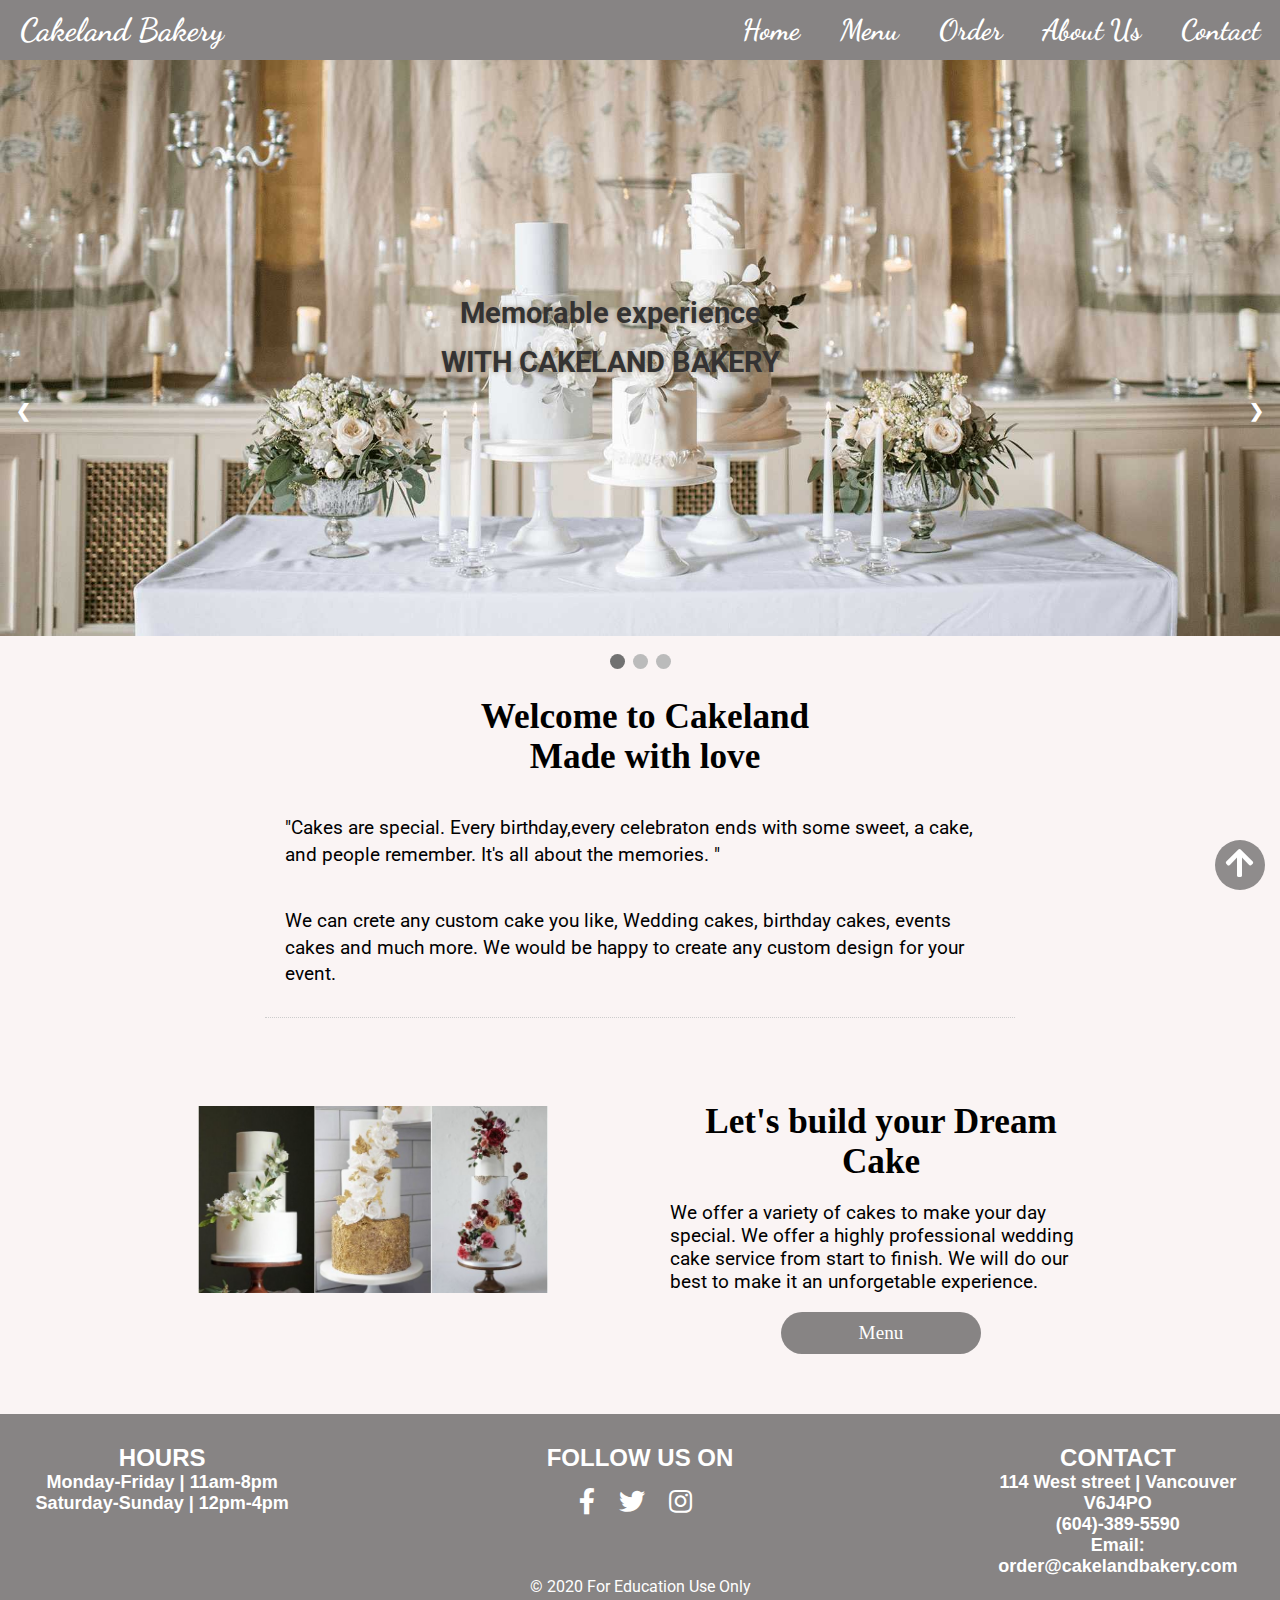
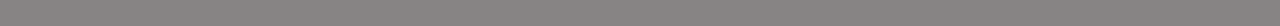
<file: index.html>
<!DOCTYPE html>
<html>
<head>
    <title>Cakeland Bakery</title>
    <meta charset="utf-8">
    <meta name="viewport" content="width=device-width, initial-scale=1">
    <link href="https://fonts.googleapis.com/css?family=Quicksand" rel="stylesheet">
    <link rel="stylesheet" href="https://use.fontawesome.com/releases/v5.8.2/css/all.css">
    <link href="https://fonts.googleapis.com/css?family=Dancing+Script|Gelasio|Righteous|Roboto:400,400i,700,700i|Ubuntu&display=swap" rel="stylesheet">
    
    <link rel="stylesheet" href="scss/styles.css">
</head>
<body>
<div class="wrapper">
<header>
    <h1 class="heading"> <a href="index.html">Cakeland Bakery</a></h1>
    <button class="hamburger">
        <span class="hamburger-content">
            <span class="hamburger-icon" tabindex="-1">
                    &#9776;
            </span>
            <span class="hamburger-text">
                Menu
            </span>
        </span>
    </button>
    <nav>
        <ul>
            <li><a href="index.html">Home</a></li>
            <li><a href="menu1.html">Menu</a></li>
            <li><a href="form.html">Order</a></li>
            <li><a href="OurStory.html">About Us</a></li>
            <li> <a href="#row">Contact</a></li>
        </ul>
    </nav> 
</header>
<main>

<div class="slideshow-container">
       
        <div class="mySlides fade">
          <img src="images/banner-05.jpg" style="width:100%">
        </div>
        
        <div class="mySlides fade">
          <img src="images/banner-03.jpg" style="width:100%">
        </div>
        
        <div class="mySlides fade">
          <img src="images/banner-04.jpg" style="width:100%">
        </div>
        
        <a class="prev" onclick="plusSlides(-1)">&#10094;</a>
        <a class="next" onclick="plusSlides(1)">&#10095;</a>

        <div class="image-text">
            <p class="banner-big-text">Memorable experience </p>
            <p class="banner-big-text">WITH CAKELAND BAKERY </p>

        </div>
        
</div> <!--end slide-show container-->
<br>
<div style="text-align:center">
          <span class="dot" onclick="currentSlide(1)"></span> 
          <span class="dot" onclick="currentSlide(2)"></span> 
          <span class="dot" onclick="currentSlide(3)"></span> 
</div> <!--end slide-show dots-->
<article class="hero">
            <h1>Welcome to Cakeland<br>Made with love</h1>
            <p>"Cakes are special. Every birthday,every celebraton ends with some sweet, a cake, and people remember. It's all about the memories. "</p>
            <p>We can crete any custom cake you like, Wedding cakes, birthday cakes, events cakes and much more. We would be happy to create any custom design for your event.</p>
</article> <!--hero article ends-->
<section class="cta" id="cta"> 
    <div class="cta-text">
    <h1>Let's build your Dream Cake</h1>
    <div class="title-btm-line"></div>
    <p>We offer a variety of cakes to make your day special. We offer a highly professional wedding cake service from start to finish. We will do our best to make it an unforgetable experience.
    </p>
    <div class="cta-btn">
            <a href="menu1.html" class="jump-loc">Menu</a>
    </div> <!--end of cta-btn-->
     </div><!--end of cta-text-->
     <div class="cta-img">
        <div class="w3-content w3-section" style="max-width:500px">
            <img class="mySlides2" src="images/mySlides-3.jpg" style="width:100%">
            <img class="mySlides2" src="images/mySlides-4.jpg" style="width:100%">
            <img class="mySlides2" src="images/mySlides-2.jpg" style="width:100%">
          </div>
     </div>
</section> <!--end of cta section-->
</main>
</div> <!--end wrapper-->
<footer>
    <div class="row" id="row">
        <div class="one-third column">
            <h2>HOURS</h2>
            <h3>Monday-Friday | 11am-8pm </h3>
            <h3>Saturday-Sunday | 12pm-4pm</h3>
        </div>
        <div class="one-third column">
            <h2>FOLLOW US ON</h2>
            <ul>
                <li><a href="#" class="social facebook"><i class="fab fa-facebook-f"></i></a></li>
                <li><a href="#" class="social twitter"><i class="fab fa-twitter"></i></a></li>
                <li><a href="#" class="social instagram"><i class="fab fa-instagram"></i></a></li>
            </ul>
        </div>
        <div class="one-third column">
            <h2>CONTACT</h2>
            <h3>114 West street | Vancouver <br>V6J4PO <br>(604)-389-5590 <br>Email: order@cakelandbakery.com </h3>
        </div>
    </div>
    <p>&copy; 2020 For Education Use Only</p>
</footer>

<a class ="gotopbtn"  id="gotopbtn" href="#top"><i class="fas fa-arrow-up fa-2x"></i></a>
<script src="scripts/show-nav.js"></script>
</body>
</html>
</file>
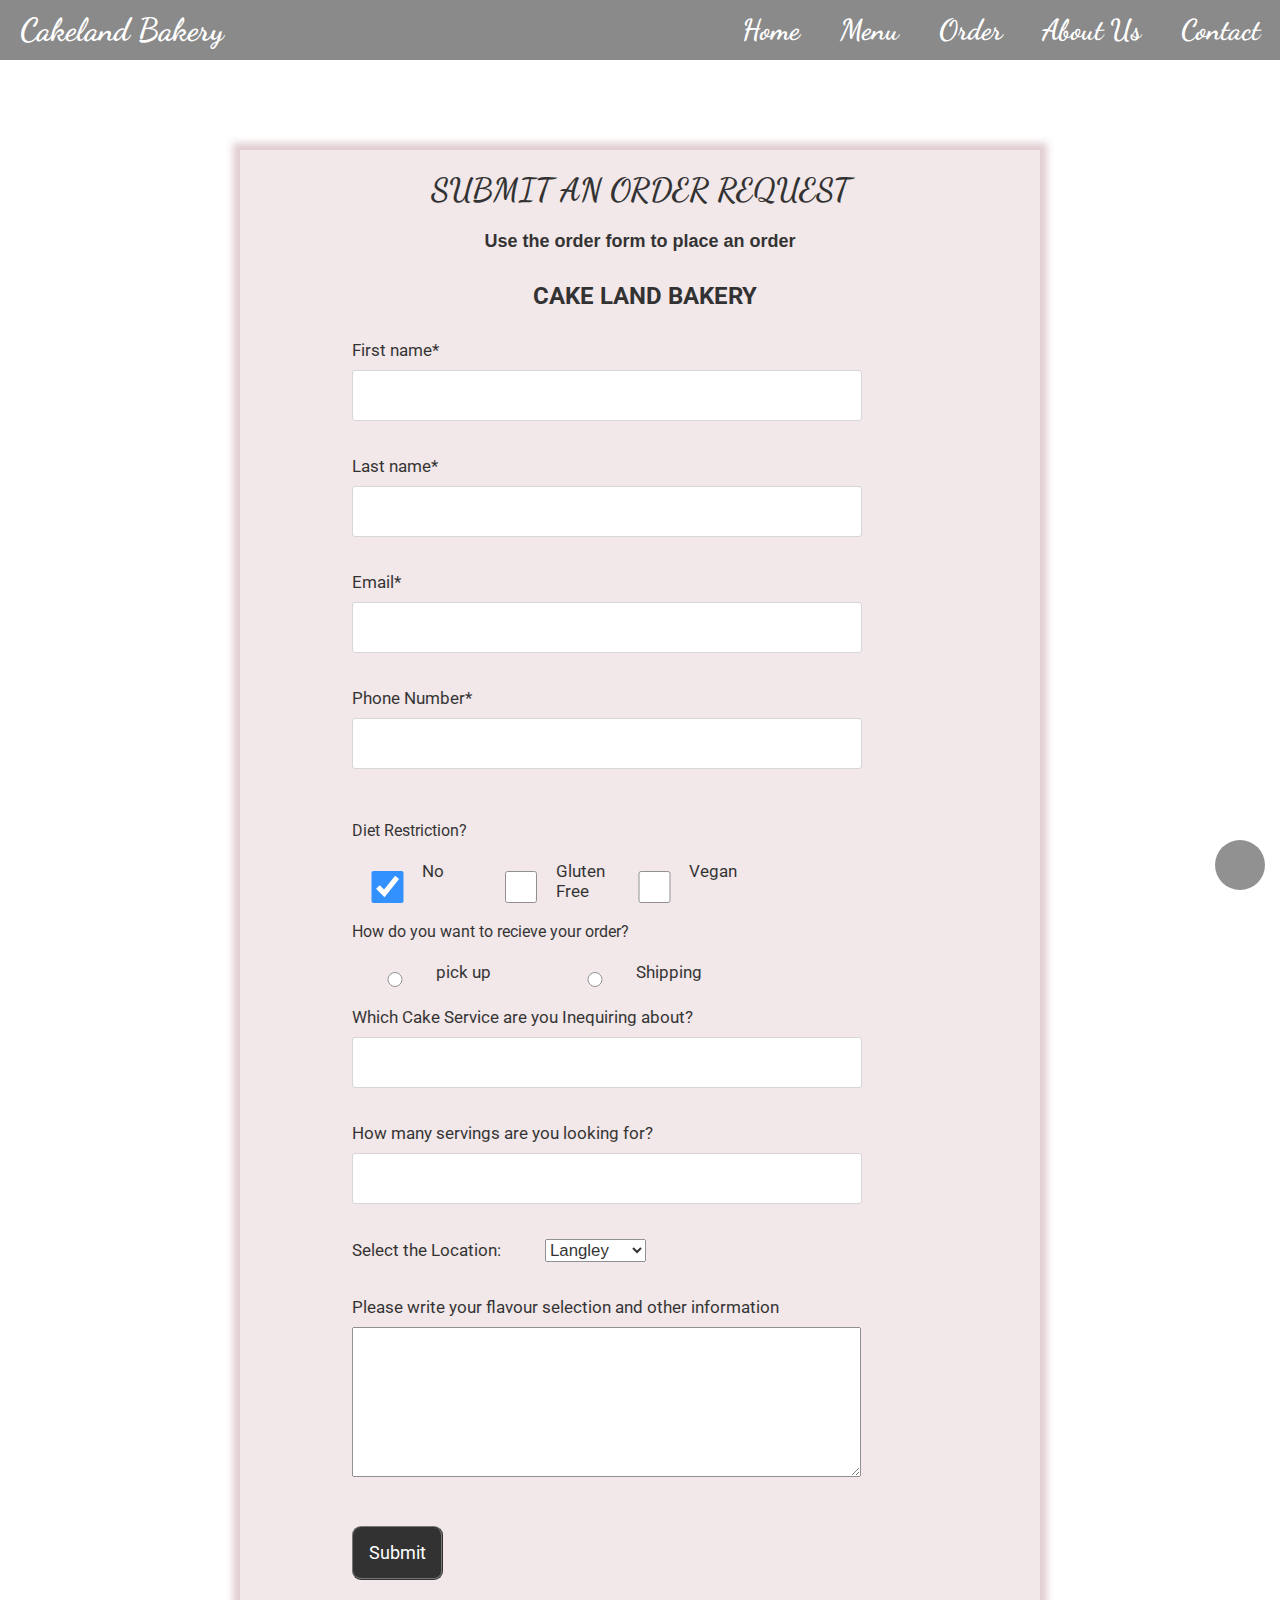
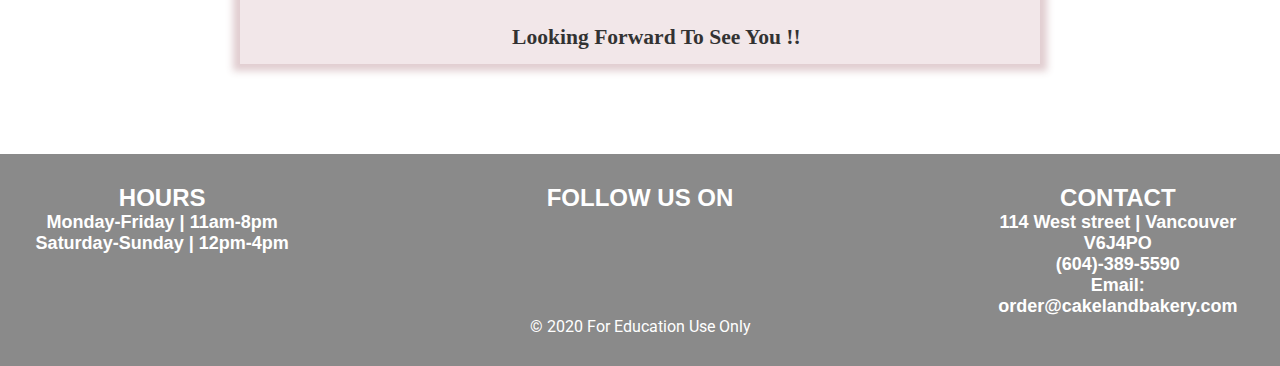
<file: form.html>
<!DOCTYPE html>
<html lang="en">
<head>
    <meta charset="UTF-8">
    <meta name="viewport" content="width=device-width, initial-scale=1.0">
    <meta http-equiv="X-UA-Compatible" content="ie=edge">
    <title>Form Page</title>
    <link href="https://fonts.googleapis.com/css?family=Dancing+Script|Gelasio|Righteous|Roboto:400,400i,700,700i|Ubuntu&display=swap" rel="stylesheet">
    <link rel="stylesheet" href="scss/styles.css">
</head>
<body class="body-form">
    <header>
        <h1 class="heading"> <a href="index.html">Cakeland Bakery</a></h1>
        <button class="hamburger">
            <span class="hamburger-content">
                <span class="hamburger-icon" tabindex="-1">
                        &#9776;
                </span>
                <span class="hamburger-text">
                    Menu
                </span>
            </span>
        </button>
        <nav>
            <ul>
                <li><a href="index.html">Home</a></li>
                <li><a href="menu1.html">Menu</a></li>
                <li><a href="form.html">Order</a></li>
                <li><a href="OurStory.html">About Us</a></li>
                <li> <a href="#row">Contact</a></li>
            </ul>
        </nav> 
    </header>   <!--end of header-->
    
    

<div class="wrapper-content">
          
                    <div class ="heading">
                <h1>SUBMIT AN ORDER REQUEST</h1>
            </div>   <!--end of heading-->

                         <div class="heading-second">
                 <h3>Use the order form to place an order</h3>
                         </div> <!-- end of heading01-->



               <main>
                <section >
                   
                    <form action="/" class="basic-form" method="post"  id="basic form">

                         <div class = "heading-third">
                       <h2>CAKE LAND BAKERY</h2>
                    </div>

              

                       <fieldset>
                     
                           <div class="form-group patient-info-group">
                                <div class="form-row first-name">
                                    <label for="fn">First name*</label>
                                    <input type="text" id="fn" name="fn">
                                </div><!-- end form-row -->


                                <div class="form-row last-name">
                                    <label for="ln">Last name*</label>
                                    <input type="text" id="ln" name="ln">
                                </div><!-- end form-row -->



                                <div class="form-row email">
                                    <label for="email">Email*</label>
                                    <input type="email" id="email" name="email">
                                </div><!-- end form-row -->


                                
                                <div class="form-row phone-number">
                                    <label for="phone-number">Phone Number*</label>
                                    <input type="phone-number" id="phone-number" name="phone-number">
                                </div><!-- end form-row -->
    <div class="ticks">
    <p> Diet Restriction?</p>
    <div class="checkbox">
        <input type="checkbox" id="topping-01" name="topping[]" value="pepperoni" checked>
        <label for="topping-01">No</label>

        <input type="checkbox" id="topping-02" name="topping[]" value="Gluten" >
        <label for="topping-02">Gluten Free</label>
            
        <input type="checkbox" id="topping-03" name="topping[]" value="Vegan">
        <label for="topping-03">Vegan</label>
   
      </div>  

      <p>How do you want to recieve your order?</p>
   <div class="radio">

      <input type="radio" name="crust" id="pickup" value="thin" >
       <label for="pickup">pick up </label>
        <input type="radio" name="crust" id="shipping" value="hand">
        <label for="shipping">Shipping </label>
  </div>
</div> <!--end of thicks-->
                                <div class="form-row question2">
                                    <label for="question2" class="col-form-label">Which Cake Service are you Inequiring about? </label>
                                    <input type="question2" id="question2" name="question2" class="form-control">
                                </div><!-- end form-row -->
                               

                                <div class="form-row question3">
                                    <label for="Question3" class="col-form-label">How many servings are you looking for? </label>
                                    <input type="Question3" id="question3" name="question3" class="form-control">
                                </div><!-- end form-row -->

                                <div class="form-row Location">
                                    <label for="Location">Select the Location:</label>
                                    <select id="location" name="location" required>
                                        <option value="AB">Langley</option>
                                        <option value="BC">Surrey</option>
                                        <option value="MB">Vancouver</option>
                                        <option value="NB">Richmond</option>
                                        <option value="NL">Burnaby</option>
                                        
                                    </select>
                                </div><!-- end form-row -->



                                
                             
                            <div class="form-row question4">
                                <label for="Question4" class="col-form-label">Please write your flavour selection and other information</label>
                                <!-- <input type="Question4" id="question4" name="question4" class="form-control"> -->
                                <form class="txt-area">
                                    <textarea> </textarea>
                                </form>
                            </div><!-- end form-row -->
                            <div class="form-row submit-group">
                                <div class="form-row submit">
                                    <input type="submit" value="Submit"  />
                                </div>
                            </div>

                        
                       </fieldset>  <!--end of fieldset-->

                       <div class="serve">
                        <h1>Looking Forward To See You !!</h1>
                              </div><!--nend of serve-->                       
                       

                         
                  
                    </form>
                </section>
            </main>

        </div><!-- end wrapper -->  
        <footer>
            <div class="row" id="row">
                <div class="one-third column">
                    <h2>HOURS</h2>
                    <h3>Monday-Friday | 11am-8pm </h3>
                    <h3>Saturday-Sunday | 12pm-4pm</h3>
                </div>
                <div class="one-third column">
                    <h2>FOLLOW US ON</h2>
                    <ul>
                        <li><a href="#" class="social facebook"><i class="fab fa-facebook-f"></i></a></li>
                        <li><a href="#" class="social twitter"><i class="fab fa-twitter"></i></a></li>
                        <li><a href="#" class="social instagram"><i class="fab fa-instagram"></i></a></li>
                    </ul>
                </div>
                <div class="one-third column">
                    <h2>CONTACT</h2>
                    <h3>114 West street | Vancouver <br>V6J4PO <br>(604)-389-5590 <br>Email: order@cakelandbakery.com </h3>
                </div>
            </div>
            <p>&copy; 2020 For Education Use Only</p>
        </footer>
            <a class ="gotopbtn"  id="gotopbtn" href="#top"><i class="fas fa-arrow-up fa-2x"></i></a>
            <script src="scripts/show-nav.js"></script> 
       
       
            </body>
            </html>
</file>
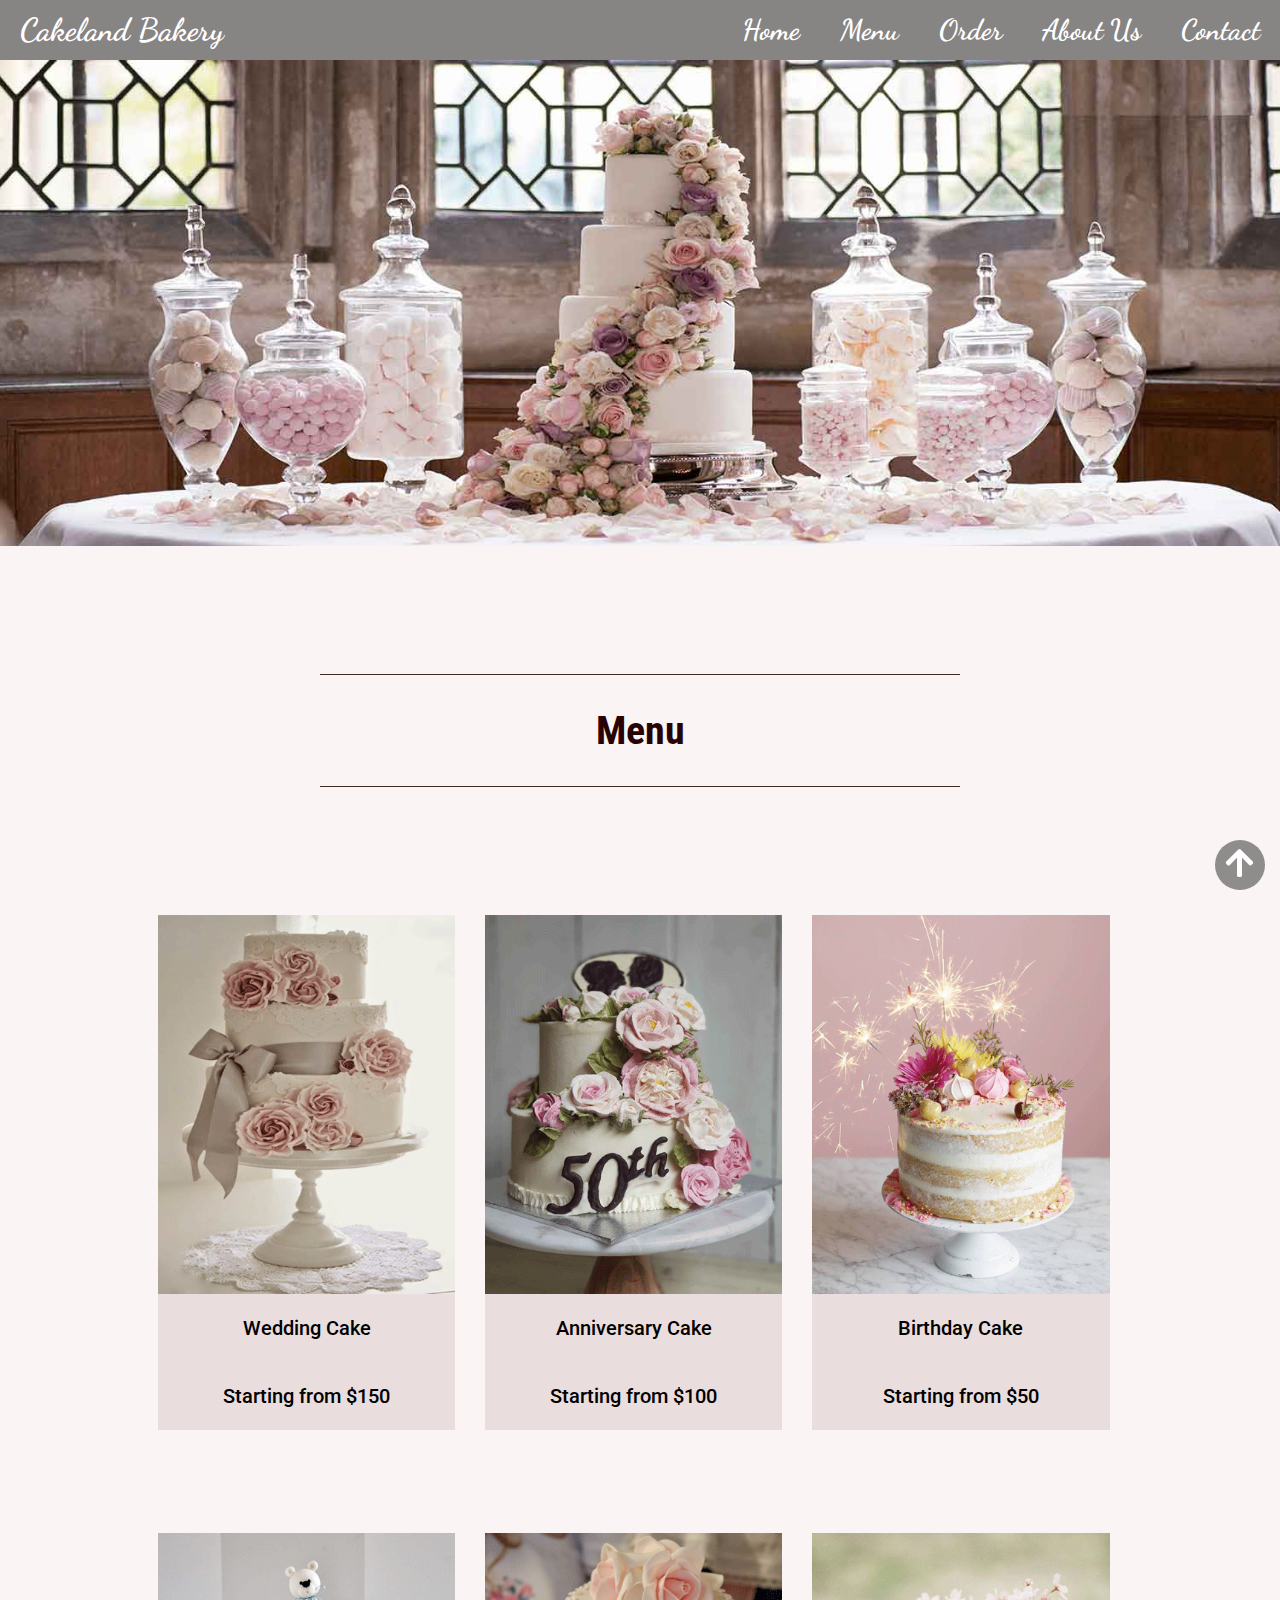
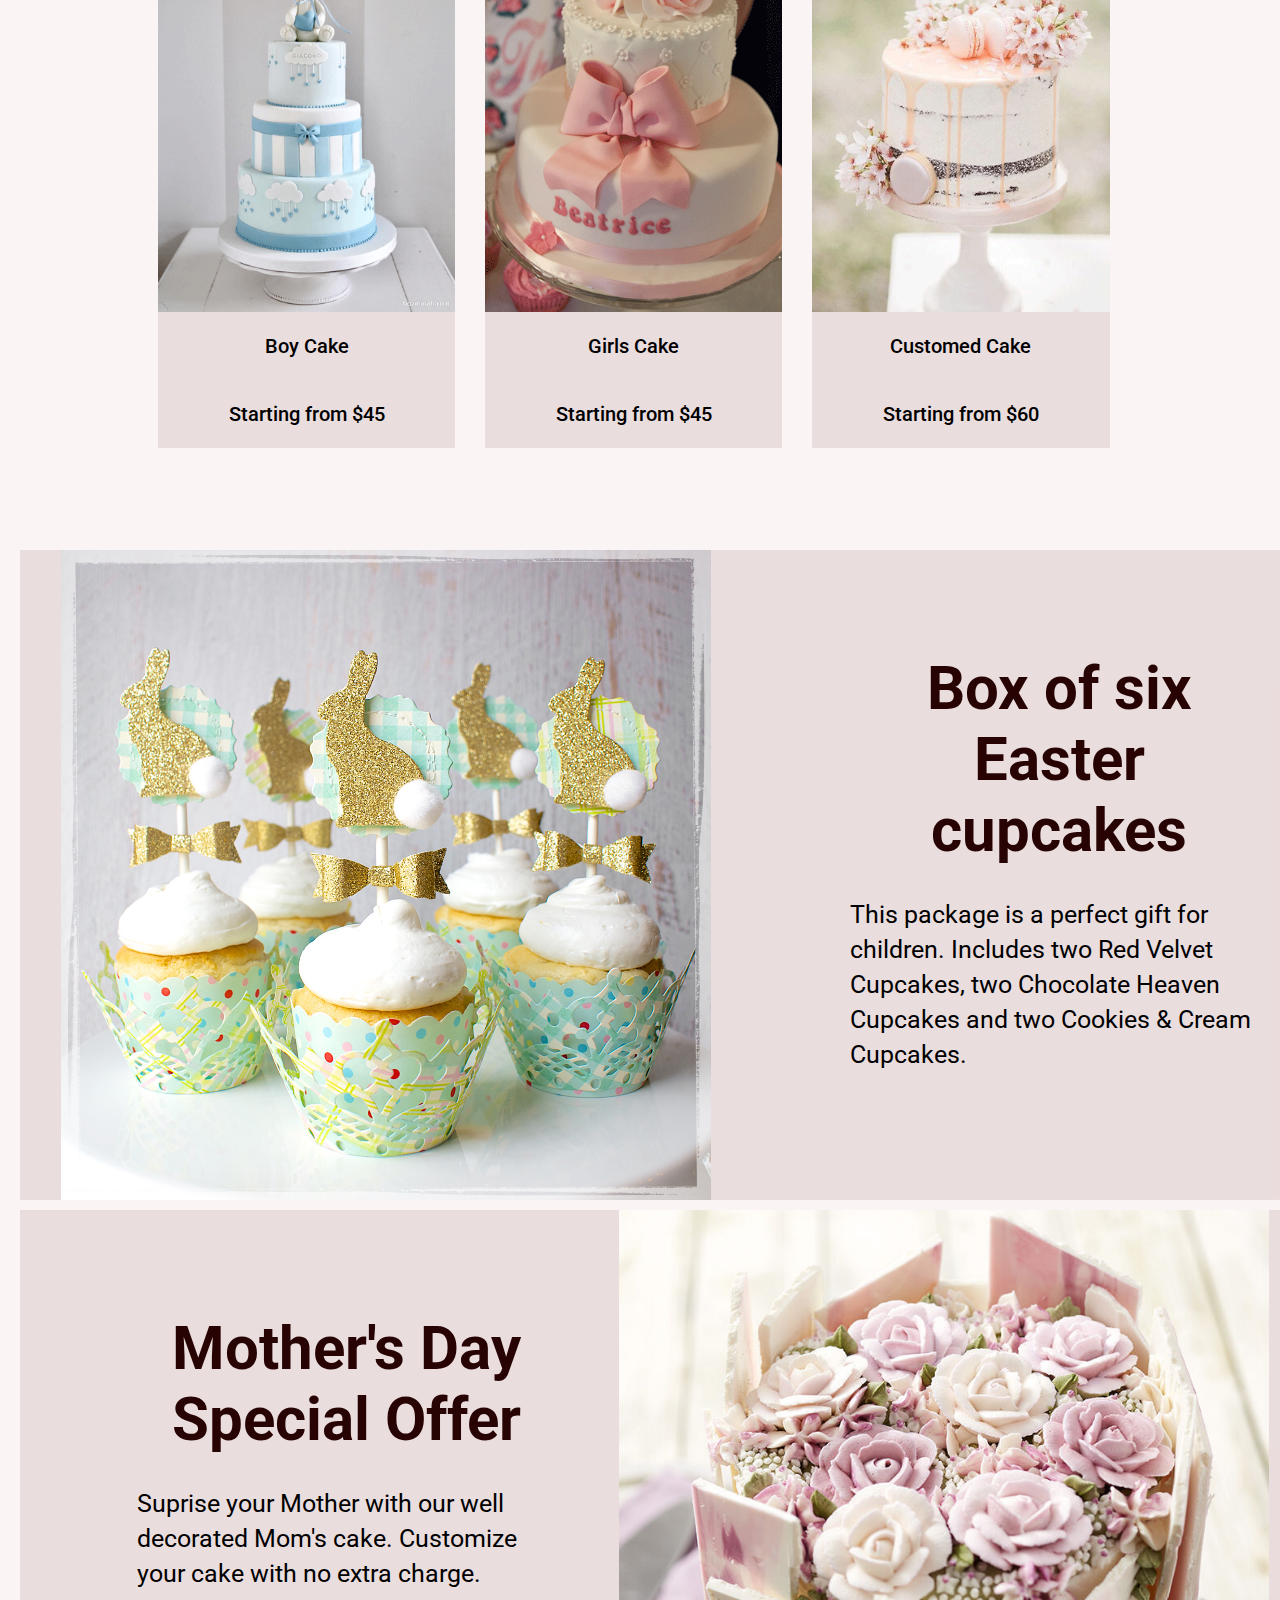
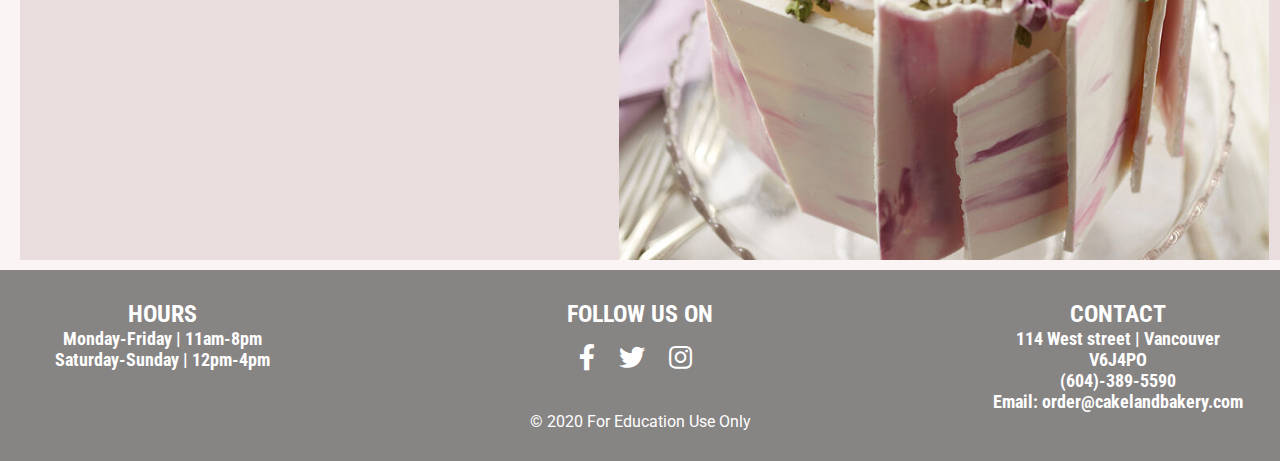
<file: menu1.html>
<!DOCTYPE html>
<html>
<head>
    <title>Cakeland Bakery</title>
    <meta charset="utf-8">
    <meta name="viewport" content="width=device-width, initial-scale=1">
    <link href="https://fonts.googleapis.com/css?family=Quicksand" rel="stylesheet">
    <link rel="stylesheet" href="https://use.fontawesome.com/releases/v5.8.2/css/all.css">
    <link href="https://fonts.googleapis.com/css?family=Dancing+Script|Gelasio|Righteous|Roboto:400,400i,700,700i|Ubuntu&display=swap" rel="stylesheet">
    <link rel="stylesheet" href="scss/styles.css">
    <link href="https://fonts.googleapis.com/css?family=Ramaraja|Roboto+Condensed:400,700,700i&display=swap" rel="stylesheet">
</head>
<body>
    <div class="wrapper-1">
<header>
    <h1 class="heading"> <a href="index.html">Cakeland Bakery</a></h1>
    <button class="hamburger">
        <span class="hamburger-content">
            <span class="hamburger-icon" tabindex="-1">
                    &#9776;
            </span>
            <span class="hamburger-text">
                Menu
            </span>        </span>
    </button>
    <nav>
        <ul>
            <li><a href="index.html">Home</a></li>
            <li><a href="menu1.html">Menu</a></li>
            <li><a href="form.html">Order</a></li>
            <li><a href="OurStory.html">About Us</a></li>
            <li> <a href="#row">Contact</a></li>
        </ul>
    </nav> 
</header>

<div class="banner">
    <!-- <img src="images/bann8-mobile.png" alt="cake"> -->
    <picture>
        <source srcset="images/bann8-mobile.png" media="(max-width: 800px)"
        srcset="images/banner-desktop.png" media="(max-width: 1700px)">  
        <img src="images/ban8.png" alt="cake">
      </picture>
      

</div><!--end of banner-->

<div class="title">
    <h2 >Menu</h2>
</div><!--title-->
<main>
<section class="menu-art">
    <article>
            <img class="art-img" src="images/cake1.png" alt="wedding Cake">
            <div class="shadow">
                <div class="caption">
                    <p class="text">Wedding Cake </p>
                    <p class="caption-2">Starting from $150</p>
                </div> 
            </div><!--end of shadow-->
    </article>
    <!-- end of wedding cake -->
    <article>
        <img src="images/anneversary-.png" alt="anniversary Cake">
        <div class="shadow"></div> <!--end of shadow-->
          <div class="caption">
        <p>Anniversary Cake </p>
        <p class="caption-2">Starting from $100</p>
           </div>
           <!--end of cation-->
    </article>
    <!-- end of anniversary cake -->
    <article>
        <img src="images/birth3.png" alt="Birthday Cake">
        <div class="shadow"></div> <!--end of shadow-->
        <div class="caption">
            <p>Birthday Cake </p>
            <p class="caption-2">Starting from $50</p>
               </div><!--end of cation-->
    </article>
    <!-- end of Birthday cake -->
    <article>
        <img src="images/boys1.jpg" alt="boy Cake">
        <div class="shadow"></div> <!--end of shadow-->
        <div class="caption">
            <p>Boy Cake </p>
            <p class="caption-2">Starting from $45</p>
               </div><!--end of cation-->
    </article>
    <!-- end of boy cakes -->
    <article>
        <img src="images/girlish.jpg" alt="girl Cake">
        <div class="shadow"></div> <!--end of shadow-->
        <div class="caption">
            <p>Girls Cake </p>
            <p class="caption-2">Starting from $45</p>
               </div><!--end of cation-->
    </article>
     <!-- end of girl cakes -->
    <article>
        <img src="images/customed2.jpg" alt="customed Cake">
        <div class="shadow"></div> <!--end of shadow-->
        <div class="caption">
            <p>Customed Cake </p>
            <p class="caption-2">Starting from $60</p>
               </div><!--end of cation-->
    </article>
    <!-- end of customed cakes -->
</section>
<!-- special offers -->
<article class="offer">
    <div class="offer-img easter">
        <img src="images/easter-cups.jpg" alt="easter cupcake">
    </div><!--end of offer-img-->
    <div class="offer-text">
        <h3> Box of six Easter cupcakes</h3>
        <p>This package is a perfect gift for children. Includes two Red Velvet Cupcakes, two Chocolate Heaven Cupcakes and two Cookies & Cream Cupcakes.  </p>
    </div><!--end of offer-text-->
</article>

<article class="offer">
    <div class="offer-text">
        <h3> Mother's Day Special Offer</h3>
        <p>Suprise your Mother with our well decorated Mom's cake. Customize your cake with no extra charge. </p>
    </div><!--end of offer-text-->
    <div class="offer-img mother-img">
        <img src="images/mother.jpg" alt="Cake">
    </div><!--end of offer-img-->


</article>

</main>

<footer>
    <div class="row" id="row">
        <div class="one-third column">
            <h2>HOURS</h2>
            <h3>Monday-Friday | 11am-8pm </h3>
            <h3>Saturday-Sunday | 12pm-4pm</h3>
        </div>
        <div class="one-third column">
            <h2>FOLLOW US ON</h2>
            <ul>
                <li><a href="#" class="social facebook"><i class="fab fa-facebook-f"></i></a></li>
                <li><a href="#" class="social twitter"><i class="fab fa-twitter"></i></a></li>
                <li><a href="#" class="social instagram"><i class="fab fa-instagram"></i></a></li>
            </ul>
        </div>
        <div class="one-third column">
            <h2>CONTACT</h2>
            <h3>114 West street | Vancouver <br>V6J4PO <br>(604)-389-5590 <br>Email: order@cakelandbakery.com </h3>
        </div>
    </div>
    <p>&copy; 2020 For Education Use Only</p>
</footer>
</div> <!--end wrapper-->
<a class ="gotopbtn"  id="gotopbtn" href="#top"><i class="fas fa-arrow-up fa-2x"></i></a>
<script src="scripts/show-nav.js"></script>
</body>
</html>
</file>
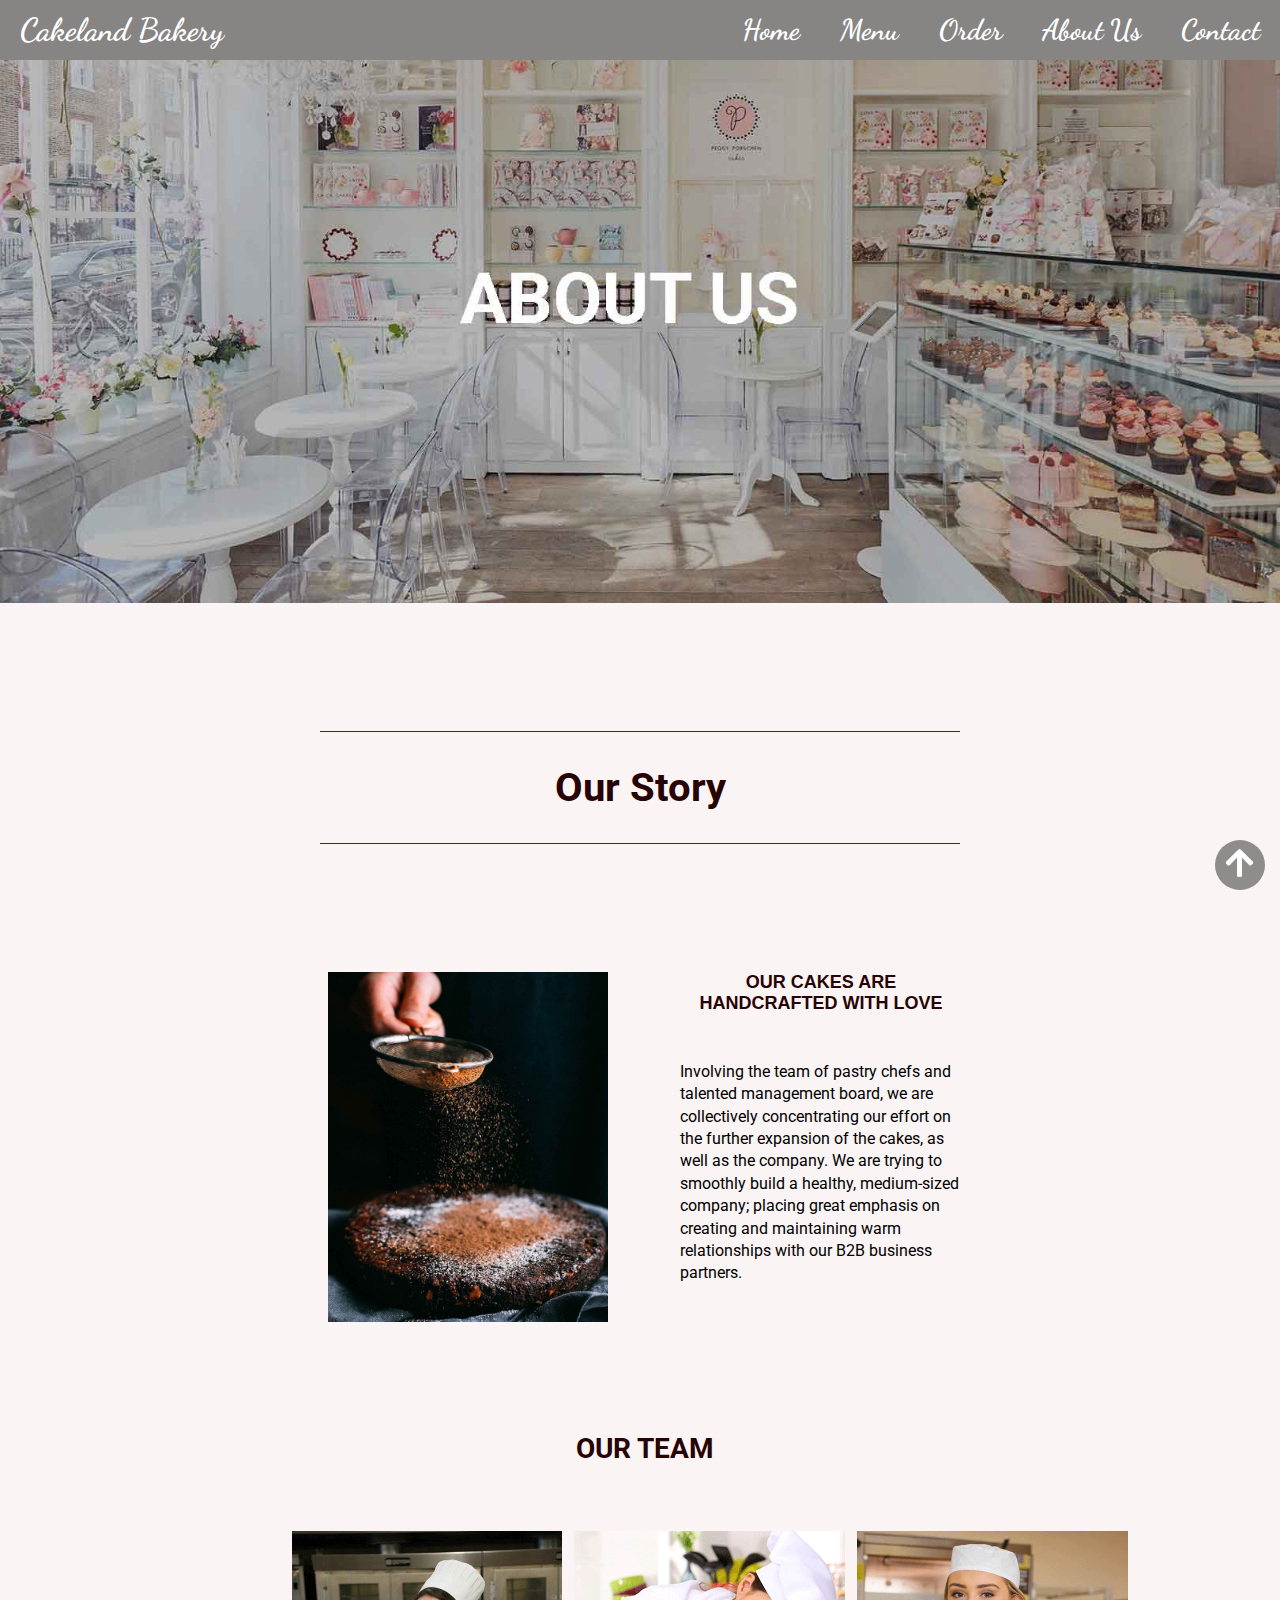
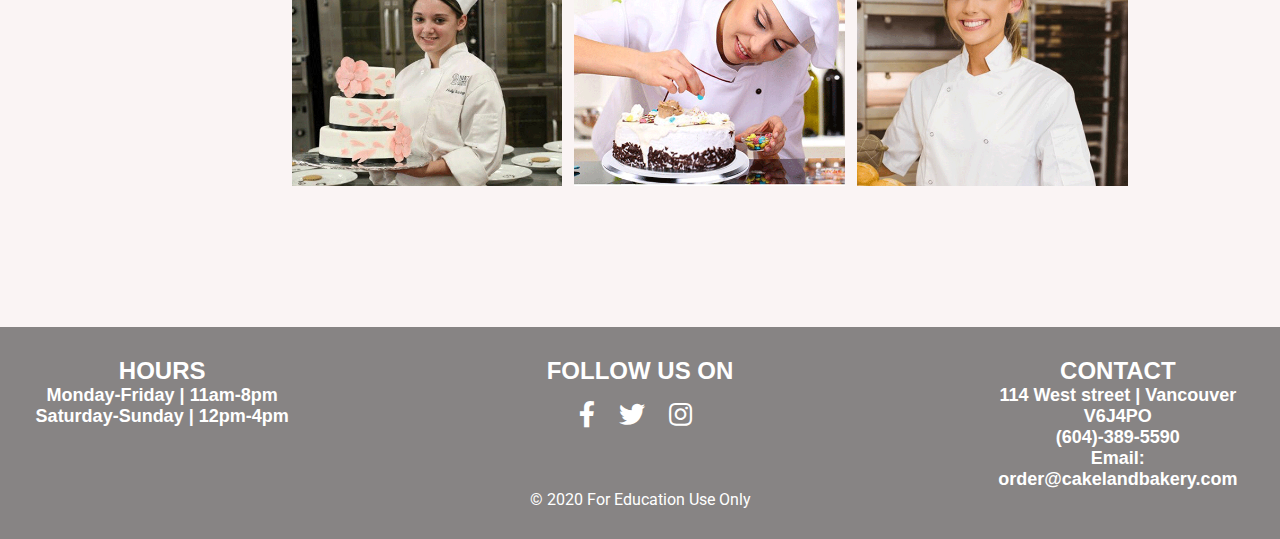
<file: OurStory.html>
<!DOCTYPE html>
<html>
<head>
    <title>Cakeland Bakery</title>
    <meta charset="utf-8">
    <meta name="viewport" content="width=device-width, initial-scale=1">
    <link href="https://fonts.googleapis.com/css?family=Quicksand" rel="stylesheet">
    <link rel="stylesheet" href="https://use.fontawesome.com/releases/v5.8.2/css/all.css">
    <link href="https://fonts.googleapis.com/css?family=Dancing+Script|Gelasio|Righteous|Roboto:400,400i,700,700i|Ubuntu&display=swap" rel="stylesheet">
    <link rel="stylesheet" href="scss/styles.css">
</head>
<body>
    <div class="wrapper-1">
<header>
    <h1 class="heading">Cakeland Bakery</h1>
    <button class="hamburger">
        <span class="hamburger-content">
            <span class="hamburger-icon" tabindex="-1">
                    &#9776;
            </span>
            <span class="hamburger-text">
                Menu
            </span>
        </span>
    </button>
    <nav>
        <ul>
            <li><a href="index.html">Home</a></li>
            <li><a href="menu1.html">Menu</a></li>
            <li><a href="form.html">Order</a></li>
            <li><a href="OurStory.html">About Us</a></li>
            <li> <a href="#row">Contact</a></li>
        </ul>
    </nav> 
</header>

<div class="banner">
    <!-- <img src="images/bann8-mobile.png" alt="cake"> -->
    <!-- <picture>
        <source srcset="images/About-banner.png" media="(max-width: 800px)"
          -->
        <img class="about-banner" src="images/banner1-about.png" alt="cake">
      <!-- </picture> -->
      

</div><!--end of banner-->

<div class="title">
    <h2 class="story">Our Story</h2>
</div><!--title-->
<main>
<section class="section-about">
  <article class="first-article-about">

       <img class="about-img" src="images/ABOUT.jpg" alt="cake">

       
     <div class="aim">
        <h2 class="aim-header">OUR CAKES ARE HANDCRAFTED WITH LOVE</h2>
        <P class="explain-about">Involving the team of pastry chefs and talented management board, we are collectively concentrating our effort on the further expansion of the cakes, as well as the company. We are trying to smoothly build  a healthy, medium-sized company; placing great emphasis on creating and maintaining warm relationships with our B2B business partners.</P>
    </div> <!--end of aim-->
  </article>
  <article>
    <h3 >OUR TEAM</h3>
    <div class="team">
        <img src="images/team1.png" alt="baker">
        <img src="images/team2.png" alt="baker">
        <img src="images/team3.png" alt="baker">
    </div><!--end of team-->
  </article>
</section>
</main>

<footer>
    <div class="row" id="row">
        <div class="one-third column">
            <h2>HOURS</h2>
            <h3>Monday-Friday | 11am-8pm </h3>
            <h3>Saturday-Sunday | 12pm-4pm</h3>
        </div>
        <div class="one-third column">
            <h2>FOLLOW US ON</h2>
            <ul>
                <li><a href="#" class="social facebook"><i class="fab fa-facebook-f"></i></a></li>
                <li><a href="#" class="social twitter"><i class="fab fa-twitter"></i></a></li>
                <li><a href="#" class="social instagram"><i class="fab fa-instagram"></i></a></li>
            </ul>
        </div>
        <div class="one-third column">
            <h2>CONTACT</h2>
            <h3>114 West street | Vancouver <br>V6J4PO <br>(604)-389-5590 <br>Email: order@cakelandbakery.com </h3>
        </div>
    </div>
    <p>&copy; 2020 For Education Use Only</p>
</footer>
</div> <!--end wrapper-->
<a class ="gotopbtn"  id="gotopbtn" href="#top"><i class="fas fa-arrow-up fa-2x"></i></a>
<script src="scripts/show-nav.js"></script>
</body>
</html>
</file>
<file: scss/styles.css>
.mySlides {
  display: none;
}

.mySlides2 {
  display: none;
}

img {
  vertical-align: middle;
}

html {
  -webkit-box-sizing: border-box;
          box-sizing: border-box;
}

*, *:before, *:after {
  -webkit-box-sizing: inherit;
          box-sizing: inherit;
}

img {
  max-width: 100%;
  height: auto;
}

h1, h2, h3 {
  font-family: 'Ramaraja', serif;
}

p {
  font-family: 'Roboto Condensed', sans-serif;
}

h3 {
  text-align: center;
  margin: 10% auto;
  font-size: large;
}

main h2 {
  color: #270303;
  font-family: 'Roboto', sans-serif;
}

main h3 {
  color: #270303;
  font-family: 'Roboto', sans-serif;
}

.story {
  color: #270303;
  font-family: 'Roboto', sans-serif;
}

.title h2 {
  color: #270303;
  font-size: 40px;
}

p {
  font-family: 'Roboto', sans-serif;
}

.image-text {
  position: absolute;
  text-align: center;
  top: 50%;
  left: 50%;
  -webkit-transform: translate(-50%, -50%);
          transform: translate(-50%, -50%);
  color: #343333;
  text-shadow: 0 0 5px #998b76;
  font-weight: bold;
}

/* Slideshow container */
.slideshow-container {
  position: relative;
  margin: auto;
}

/* Next & previous buttons */
.prev, .next {
  cursor: pointer;
  position: absolute;
  top: 60%;
  width: auto;
  padding: 16px;
  margin-top: -22px;
  color: white;
  font-weight: bold;
  font-size: 18px;
  -webkit-transition: 0.6s ease;
  transition: 0.6s ease;
  border-radius: 0 3px 3px 0;
  -webkit-user-select: none;
     -moz-user-select: none;
      -ms-user-select: none;
          user-select: none;
}

/* Position the "next button" to the right */
.next {
  right: 0;
  border-radius: 3px 0 0 3px;
}

/* On hover, add a black background color with a little bit see-through */
.prev:hover, .next:hover {
  background-color: rgba(0, 0, 0, 0.8);
}

/* The dots/bullets/indicators */
.dot {
  cursor: pointer;
  height: 15px;
  width: 15px;
  margin: 0 2px;
  background-color: #bbb;
  border-radius: 50%;
  display: inline-block;
  -webkit-transition: background-color 0.6s ease;
  transition: background-color 0.6s ease;
}

.active, .dot:hover {
  background-color: #717171;
}

/* Fading animation */
.fade {
  -webkit-animation-name: fade;
  -webkit-animation-duration: 1.5s;
  animation-name: fade;
  animation-duration: 1.5s;
}

@-webkit-keyframes fade {
  from {
    opacity: .4;
  }
  to {
    opacity: 1;
  }
}

@keyframes fade {
  from {
    opacity: .4;
  }
  to {
    opacity: 1;
  }
}

/* On smaller screens, decrease text size */
@media only screen and (max-width: 300px) {
  .prev, .next, .text {
    font-size: 11px;
  }
}

header {
  display: -webkit-box;
  display: -ms-flexbox;
  display: flex;
  -ms-flex-wrap: wrap;
      flex-wrap: wrap;
  -webkit-box-align: center;
      -ms-flex-align: center;
          align-items: center;
  -webkit-box-pack: justify;
      -ms-flex-pack: justify;
          justify-content: space-between;
  background-color: rgba(0, 0, 0, 0.459);
}

header h1 {
  font-family: 'Dancing Script', cursive;
}

@media (min-width: 700px) {
  header {
    top: 0;
    left: 0;
    width: 100%;
    background-color: rgba(0, 0, 0, 0.459);
  }
}

header h1 {
  margin: 0 0 0 20px;
  color: #ffffff;
  line-height: 60px;
}

header h1 a {
  text-decoration: none;
  color: #ffffff;
}

.title {
  border-top: solid #3f2a20 1px;
  border-bottom: solid #3f2a20 1px;
  width: 50%;
  margin: 15% auto;
  text-align: center;
  font-size: 30px;
}

.title h2 {
  margin-top: 10%;
  margin-bottom: 10%;
}

.story {
  font-size: 30px;
}

article h3 {
  padding-top: 40px;
  padding-bottom: 40px;
  margin-top: 10%;
  margin-bottom: 5%;
}

nav a {
  font-family: 'Dancing Script', cursive;
}

nav {
  height: 0;
  overflow: hidden;
  visibility: hidden;
  width: 100%;
  -webkit-transition: height 0.3s ease, visibility 0s 0.3s;
  transition: height 0.3s ease, visibility 0s 0.3s;
}

nav ul {
  margin: 0;
  padding: 0;
  list-style: none;
  display: block;
}

nav a {
  line-height: 30px;
  border-bottom: 1px solid #333;
  border-top: 1px solid #ffffff;
  padding: 0 20px;
  color: #ffffff;
  text-decoration: none;
  font-weight: bold;
  display: block;
  font-size: 1.8em;
}

nav a:hover,
nav a:focus,
nav a:active {
  background-color: rgba(255, 255, 255, 0.2);
}

nav li:last-child a {
  border-bottom: 1px solid #afafaf;
}

.show nav {
  visibility: visible;
  height: auto;
  -webkit-transition: height 0.3s ease, visibiliy 0s;
  transition: height 0.3s ease, visibiliy 0s;
  text-align: center;
}

/* Hamburger Styles */
.hamburger {
  display: block;
  border: none;
  background-color: transparent;
  padding: 0;
  margin: 0;
  width: 46px;
  height: 46px;
  display: -webkit-box;
  display: -ms-flexbox;
  display: flex;
  -webkit-box-pack: center;
      -ms-flex-pack: center;
          justify-content: center;
  -webkit-box-align: center;
      -ms-flex-align: center;
          align-items: center;
  cursor: pointer;
}

.hamburger-icon {
  color: white;
  line-height: 1;
  font-size: 1.9em;
}

.hamburger:focus,
.hamburger-icon:focus {
  outline: none;
}

.hamburger:focus .hamburger-icon {
  outline: 5px solid #69c1db;
}

.hamburger-text {
  position: absolute;
  width: 1px;
  height: 1px;
  padding: 0;
  margin: -1px;
  overflow: hidden;
  clip: rect(0, 0, 0, 0);
  border: 0;
}

body {
  margin: 0;
  background-color: rgba(247, 238, 238, 0.63);
}

.wrapper {
  max-width: 2150px;
  margin: 0 auto;
}

body {
  display: -ms-grid;
  display: grid;
  -ms-grid-columns: 100%;
      grid-template-columns: 100%;
  -ms-grid-rows: auto 1fr auto;
      grid-template-rows: auto 1fr auto;
  min-height: 100vh;
}

.body-form {
  margin: 0;
  background-color: white;
  color: black;
}

.heading-second h3,
.heading-third h2 {
  text-align: center;
  margin: 0;
}

.heading-third h2 {
  text-align: center;
  margin-top: 10px;
  margin-bottom: 30px;
  color: black;
}

.heading h1 {
  text-align: center;
  font-family: 'Dancing Script', cursive;
}

.heading-second h3 {
  color: black;
  text-align: center;
}

.article .hero {
  padding-bottom: 20px;
  border-bottom: 1px dotted #ccc;
  max-width: 750px;
  margin: 0 auto;
  width: auto;
}

.hero h1 {
  text-align: center;
  font-size: 2.2em;
  margin-bottom: 0.4em;
}

.hero p {
  font-size: 1.2em;
  padding: 10px;
  color: black;
}

.cta .cta-text {
  padding: 30px;
}

.cta h1 {
  text-align: center;
  margin-bottom: 10px;
  font-size: 2.2em;
}

.cta p {
  font-size: 1.2em;
}

.cta .cta-img {
  height: 280px;
  background-position: center;
  background-repeat: no-repeat;
  background-size: cover;
  background-size: contain;
  margin: 10px;
}

.cta-btn {
  width: 200px;
  margin-left: auto;
  margin-right: auto;
  text-align: center;
  padding: 10px;
  background-color: rgba(0, 0, 0, 0.459);
  border-radius: 22px;
}

.cta-btn a {
  color: white;
  text-decoration: none;
  font-size: 1.2em;
}

.gotopbtn {
  position: fixed;
  width: 50px;
  height: 50px;
  border-radius: 50%;
  background: rgba(36, 35, 35, 0.5);
  bottom: 10px;
  right: 15px;
  z-index: 3;
  text-decoration: none;
  text-align: center;
  line-height: 60px;
}

.gotopbtn .fa-arrow-up {
  color: white;
}

@media (min-width: 41.875em) {
  .cta {
    display: -ms-grid;
    display: grid;
    -ms-grid-columns: 50% 50%;
        grid-template-columns: 50% 50%;
    -webkit-box-align: center;
        -ms-flex-align: center;
            align-items: center;
    padding: 30px;
  }
  .cta .cta-text {
    -webkit-box-ordinal-group: 3;
        -ms-flex-order: 2;
            order: 2;
    padding: 30px;
  }
  .cta .cta-img {
    width: 85%;
    padding: 30px;
  }
}

/* Media Queries */
@media (min-width: 560px) {
  .banner-big-text {
    font-size: 1.8em;
    margin-right: 0;
    margin-top: 0;
    margin-bottom: 20px;
    line-height: 1;
  }
  .banner-text {
    margin: 0;
  }
  .banner-big-text {
    margin-right: 10%;
  }
  .hero {
    width: auto;
  }
  .row {
    display: -webkit-box;
    display: -ms-flexbox;
    display: flex;
    -ms-flex-wrap: wrap;
        flex-wrap: wrap;
    -webkit-box-pack: justify;
        -ms-flex-pack: justify;
            justify-content: space-between;
  }
  .row01 {
    display: -webkit-box;
    display: -ms-flexbox;
    display: flex;
    -ms-flex-wrap: wrap;
        flex-wrap: wrap;
    -webkit-box-pack: justify;
        -ms-flex-pack: justify;
            justify-content: space-between;
  }
  .serve {
    text-align: center;
    font-size: 1.2em;
  }
  .submit-group input {
    width: auto;
  }
}

@media (min-width: 500px) {
  .hero {
    width: auto;
  }
}

@media (min-width: 700px) {
  nav {
    width: auto;
    height: auto;
    visibility: visible;
  }
  nav ul {
    display: -webkit-box;
    display: -ms-flexbox;
    display: flex;
  }
  nav a {
    line-height: 60px;
    border: none;
    display: inline-block;
  }
  nav li:last-child a {
    border: none;
  }
  .hamburger {
    display: none;
  }
  .banner {
    -webkit-box-orient: horizontal;
    -webkit-box-direction: normal;
        -ms-flex-direction: row;
            flex-direction: row;
  }
  .banner-big-text {
    font-weight: bold;
    margin-right: 60px;
  }
  .hero {
    border-bottom: 1px dotted #ccc;
    max-width: 750px;
    margin: 0 auto;
    width: auto;
  }
  .hero h1 {
    margin-bottom: 0.8em;
  }
  .hero p {
    font-size: 1.2em;
    padding: 10px;
  }
  .row {
    display: -webkit-box;
    display: -ms-flexbox;
    display: flex;
    -ms-flex-wrap: wrap;
        flex-wrap: wrap;
    -webkit-box-pack: justify;
        -ms-flex-pack: justify;
            justify-content: space-between;
  }
  .one-third {
    width: 30.6666666667%;
  }
  footer p {
    text-align: center;
  }
  .question4 input {
    padding: 40px;
    width: 100%;
  }
  .first-name,
  .last-name,
  .email,
  .phone-number,
  .question2,
  .question3 {
    width: 100%;
  }
  .row01 {
    display: -webkit-box;
    display: -ms-flexbox;
    display: flex;
    -ms-flex-wrap: wrap;
        flex-wrap: wrap;
    -webkit-box-pack: justify;
        -ms-flex-pack: justify;
            justify-content: space-between;
  }
}

@media (min-width: 900px) {
  .row {
    display: -webkit-box;
    display: -ms-flexbox;
    display: flex;
    -ms-flex-wrap: wrap;
        flex-wrap: wrap;
    -webkit-box-pack: justify;
        -ms-flex-pack: justify;
            justify-content: space-between;
  }
  .hero {
    width: auto;
  }
  .one-third {
    width: 21.6666666667%;
  }
  footer p {
    text-align: center;
  }
  .one-third ul {
    -webkit-box-align: center;
        -ms-flex-align: center;
            align-items: center;
  }
  .one-third li {
    display: contents;
  }
  .one-third li a {
    margin: 10px;
  }
  .first-name,
  .last-name,
  .email,
  .phone-number,
  .question2,
  .question3 {
    width: 100%;
  }
  .row {
    display: -webkit-box;
    display: -ms-flexbox;
    display: flex;
    -webkit-box-pack: justify;
        -ms-flex-pack: justify;
            justify-content: space-between;
    -ms-flex-wrap: wrap;
        flex-wrap: wrap;
  }
  .question4 input {
    padding: 50px;
    width: 104%;
  }
  .serve h1 {
    font-size: 1.5em;
  }
}

/* footer styles */
footer {
  background-color: rgba(0, 0, 0, 0.459);
  padding: 30px;
}

footer h1, h2, h3 {
  font-family: 'Roboto Condensed', sans-serif;
}

footer a {
  color: white;
}

.one-third li {
  display: contents;
}

.one-third li a {
  margin: 10px;
}

.one-third ul {
  -webkit-box-align: center;
      -ms-flex-align: center;
          align-items: center;
  padding-left: 20%;
}

ul {
  padding-left: 0;
}

@media (min-width: 500px) {
  .one-third ul {
    margin-left: 18px;
    padding-left: 30%;
  }
}

@media (min-width: 560px) {
  .one-third ul {
    margin-left: 16px;
    padding-left: 0;
  }
}

@media (min-width: 1100px) {
  .one-third ul {
    margin-left: 23%;
  }
}

.fab {
  font-size: 26px;
}

footer h2 a {
  text-decoration: none;
}

footer p, h2, h3 {
  text-align: center;
  color: white;
  margin: auto;
}

footer a:hover,
footer a:active,
footer a:focus {
  color: white;
}

.container-02::after {
  content: "";
  clear: both;
  display: table;
}

.container-02 img {
  width: 300px;
  height: 272px;
  float: right;
  margin: 10px;
}

.container-02 p {
  line-height: 28px;
  font-size: 16px;
  margin: 20px;
}

.container-03 {
  margin: 20px;
}

.banner img {
  max-width: 1920px;
  width: 100%;
}

.basic-form {
  max-width: 640px;
  margin: 0 auto;
  padding: 20px;
  padding-left: 30px;
}

.basic-form h2,
.basic-form h3,
.basic-form p,
.basic-form label,
.basic-form input[type="submit"] {
  font-family: 'Roboto', sans-serif;
}

.basic-form h3 {
  font-size: 1.1em;
  margin-bottom: 0.5;
}

.basic-form input:not([type="submit"]),
.basic-form option {
  font-family: 'Open Sans', sans-serif;
}

.basic-form fieldset {
  padding: 0;
  border: 0;
}

.basic-form label {
  font-size: 1.05em;
  margin-bottom: 0.3em;
}

.basic-form select {
  font-size: 1.05em;
  margin-left: 5px;
}

.form-group {
  margin-bottom: 0;
  padding-bottom: 10px;
}

/*  Info Styles */
.patient-info-group {
  display: -webkit-box;
  display: -ms-flexbox;
  display: flex;
  -webkit-box-pack: justify;
      -ms-flex-pack: justify;
          justify-content: space-between;
  -ms-flex-wrap: wrap;
      flex-wrap: wrap;
}

.first-name,
.last-name,
.email,
.question2,
.phone-number {
  width: 87%;
}

.email {
  width: 87%;
}

.question2, .question3, .question4 {
  width: 87%;
}

.form-row:not(:last-child) {
  margin-bottom: 2.2em;
}

.patient-info-group label,
.patient-info-group input {
  width: 100%;
}

.patient-info-group input {
  padding: 15px;
  border-radius: 3px;
  border: 1px solid #ccc;
  border-style: ridge;
  font-size: 1.025em;
  margin-top: 10px;
}

.serve {
  text-align: center;
  font-size: 0.9em;
  -webkit-transition: 1;
  transition: 1;
}

.question4 input {
  padding: 40px;
  width: 102%;
  margin-top: 10px;
  border-radius: 3px;
  border: 1px solid #ccc;
  border-style: ridge;
}

.submit-group input {
  color: #fff;
  background-color: black;
  border: 2px solid black;
  border-style: ridge;
  font-size: 1.1em;
  border-radius: 9px;
  cursor: pointer;
  display: block;
  margin-top: 10px;
}

.basic-form select {
  font-size: 1.05em;
  margin-left: 40px;
}

.checkbox {
  display: -webkit-box;
  display: -ms-flexbox;
  display: flex;
}

.radio {
  display: -webkit-box;
  display: -ms-flexbox;
  display: flex;
  -webkit-box-pack: justify;
      -ms-flex-pack: justify;
          justify-content: space-between;
}

.radio label {
  margin-right: 40px;
}

.ticks {
  display: block;
  margin-bottom: 20px;
}

.ticks p {
  width: 400px;
  padding-bottom: 5px;
}

textarea {
  width: 509px;
  height: 150px;
  margin-top: 10px;
}

.serve {
  margin-left: 30%;
}

.wrapper-content {
  max-width: 800px;
  background-color: rgba(231, 211, 213, 0.651);
  opacity: 0.8;
  -webkit-box-shadow: 0 0 7px 7px rgba(216, 190, 193, 0.938);
          box-shadow: 0 0 7px 7px rgba(216, 190, 193, 0.938);
  margin: 0 auto;
  margin-top: 90px;
  margin-bottom: 90px;
}

article {
  margin: 10%;
}

.caption {
  background-color: rgba(218, 197, 199, 0.507);
  max-width: 400px;
}

.caption p {
  margin: 0;
  padding: 20px;
  text-align: center;
  font-weight: 500;
  font-size: 20px;
}

.caption-2 {
  padding-top: 10px;
}

@media (min-width: 500px) {
  section {
    display: -webkit-box;
    display: -ms-flexbox;
    display: flex;
    -ms-flex-wrap: wrap;
        flex-wrap: wrap;
  }
  article {
    width: 43%;
    margin: 0;
    margin-left: 5%;
    margin-bottom: 10%;
  }
  .title h2 {
    margin-top: 5%;
    margin-bottom: 5%;
  }
}

@media (min-width: 900px) {
  .title {
    margin: 5% auto;
    font-size: 48px;
  }
  article {
    width: 30%;
    margin-left: 20px;
    margin-bottom: 10%;
    margin-top: 0;
  }
  section {
    margin-left: 3%;
  }
}

@media (min-width: 900px) {
  article {
    padding-left: 10px;
    width: 30%;
  }
  section {
    margin-left: 10%;
    margin-right: 10%;
  }
}

@media (min-width: 800px) {
  .title {
    margin: 10% auto;
  }
}

.about-banner {
  max-height: 600px;
}

.aim-header {
  display: none;
}

article p {
  line-height: 1.4;
  font-size: 16;
  padding-top: 30px;
}

article h3 {
  font-size: 28px;
  padding: 10% auto;
  padding-bottom: 30px;
}

article img {
  padding-bottom: 20px;
}

@media (min-width: 500px) {
  .section-about {
    display: block;
    margin: 3% auto;
  }
  .aim-header {
    display: block;
    font-family: Arial, Helvetica, sans-serif;
    font-size: medium;
    font-size: bolder;
    font-size: large;
    margin-bottom: 6%;
    margin-top: 0;
  }
  .section-about article {
    margin: 0;
    width: 100%;
  }
  .first-article-about {
    display: -webkit-box;
    display: -ms-flexbox;
    display: flex;
    -ms-flex-pack: distribute;
        justify-content: space-around;
    margin-right: 0;
  }
  .aim {
    width: 40%;
  }
  .about-img {
    width: 50%;
    max-width: 280px;
    max-height: 350px;
  }
}

@media (min-width: 800px) {
  .section-about {
    margin-left: 15%;
    margin-right: 15%;
  }
}

@media (min-width: 900px) {
  .section-about {
    margin-left: 20%;
    margin-right: 20%;
  }
}

@media (min-width: 1100px) {
  .section-about {
    margin-left: 22%;
    margin-right: 22%;
  }
}

.offer {
  margin-bottom: 10px;
}

@media (min-width: 500px) {
  .team {
    display: -webkit-box;
    display: -ms-flexbox;
    display: flex;
    -ms-flex-pack: distribute;
        justify-content: space-around;
    margin-bottom: 20%;
  }
  .team img {
    width: 30%;
  }
}

@media (min-width: 900px) {
  .team img {
    width: 40%;
    padding-right: 12px;
  }
}

.offer h3 {
  padding: 0;
}

.offer p {
  padding-top: 10px;
}

@media (min-width: 500px) {
  .offer h3 {
    margin-top: 0;
    font-size: 20px;
  }
  .offer p {
    margin-top: 0;
    margin-bottom: 0;
  }
  .offer {
    display: -webkit-box;
    display: -ms-flexbox;
    display: flex;
    -ms-flex-pack: distribute;
        justify-content: space-around;
    width: 100%;
    background-color: rgba(218, 197, 199, 0.507);
  }
  .offer-img {
    width: 60%;
    padding-bottom: 0;
  }
  .offer-text {
    width: 35%;
    padding-top: 40px;
  }
  article img {
    padding-bottom: 0;
  }
  .offer-text {
    padding-left: 2%;
  }
}

@media (min-width: 900px) {
  .offer h3 {
    margin-top: 10%;
    font-size: 40px;
  }
  .offer-text {
    font-size: 24px;
  }
  .offer-img {
    max-width: 650px;
  }
}

@media (min-width: 1100px) {
  .offer h3 {
    margin-top: 15%;
    font-size: 60px;
  }
  .offer-text {
    font-size: 25px;
    margin-left: 50px;
  }
}
/*# sourceMappingURL=styles.css.map */
</file>
